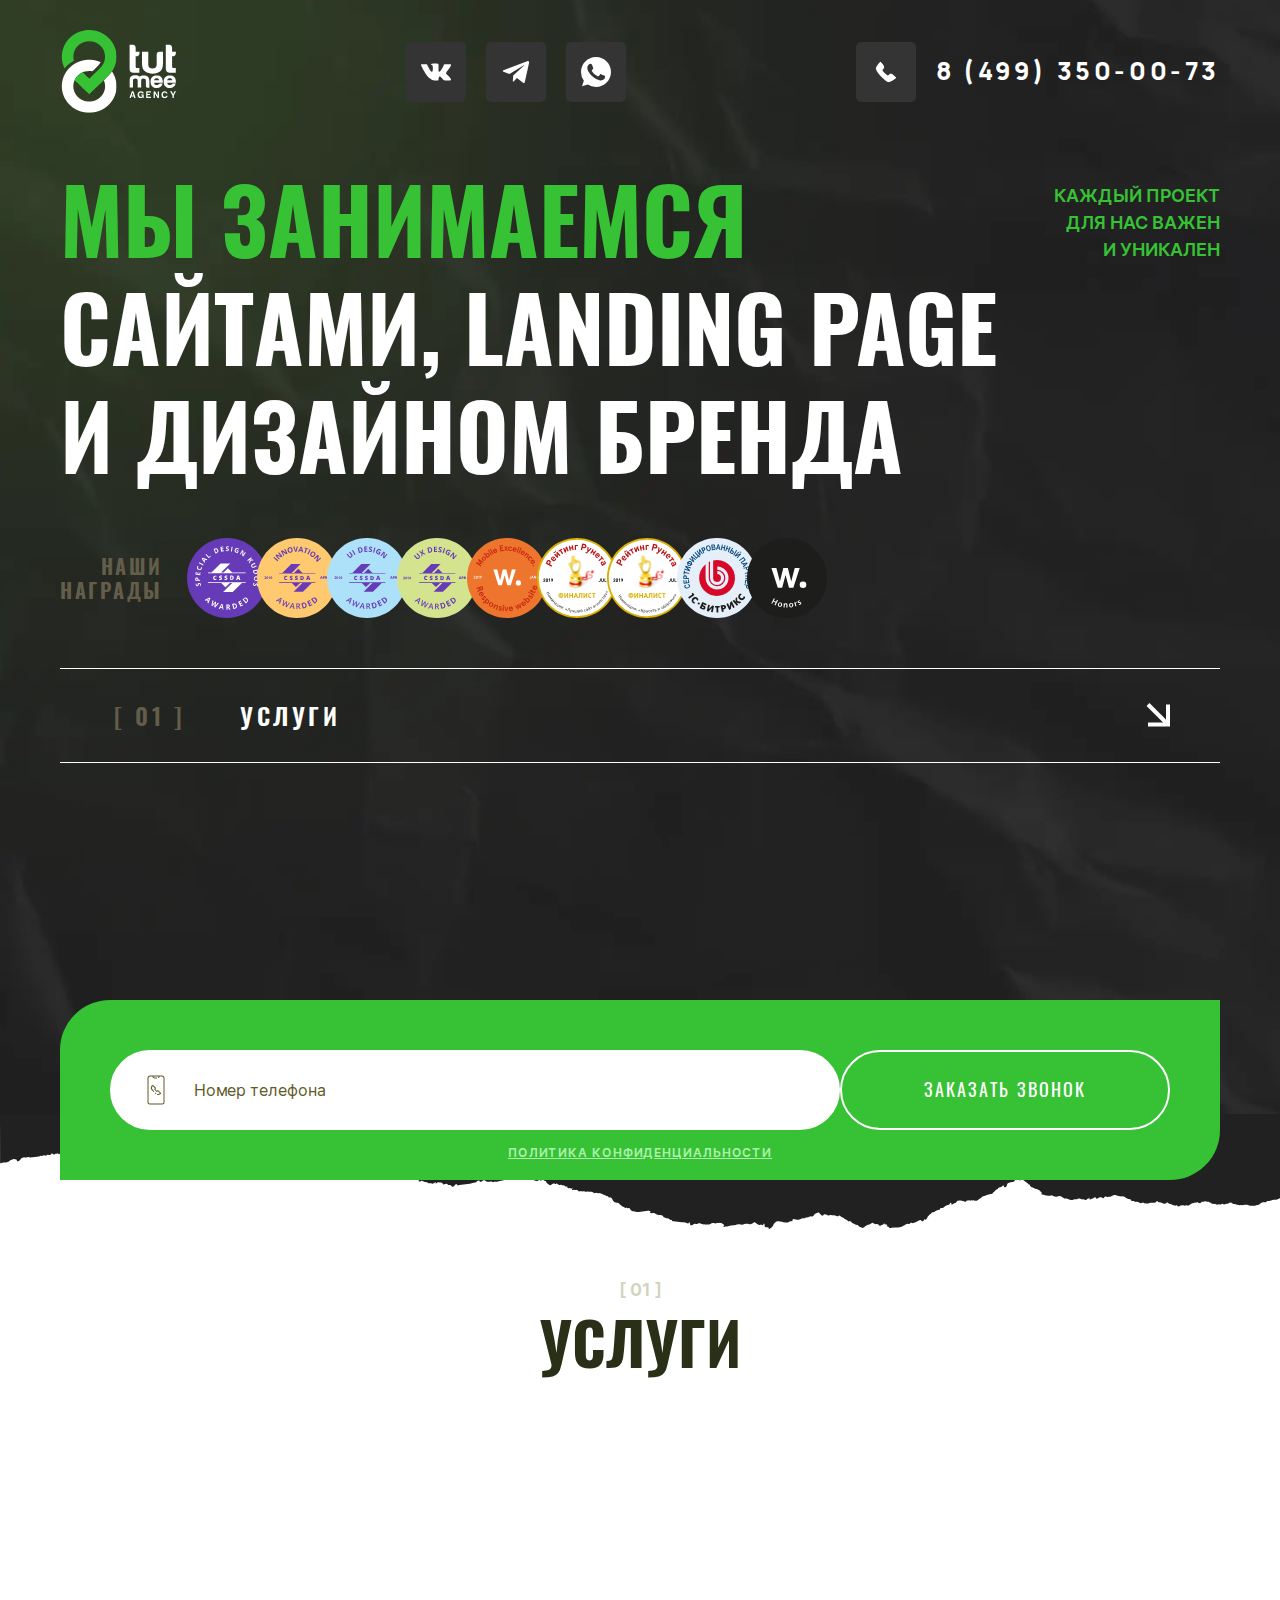
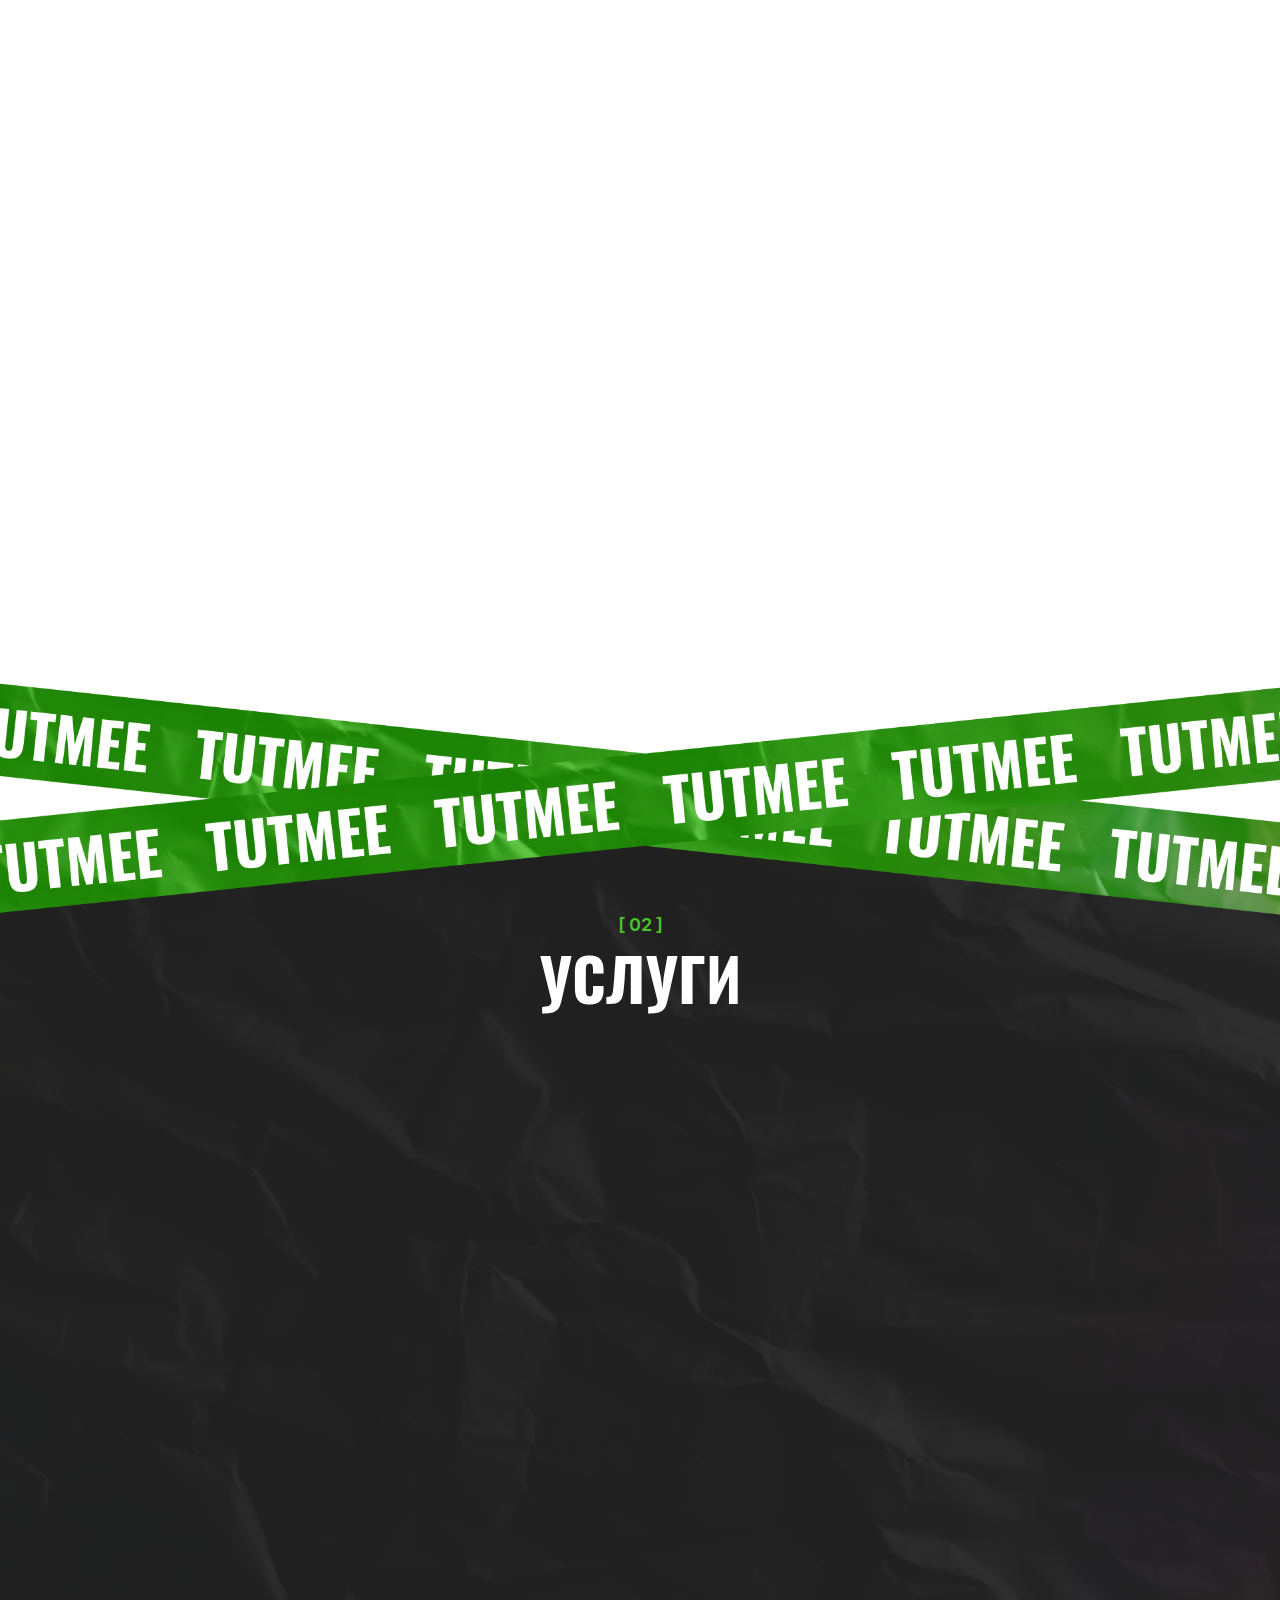
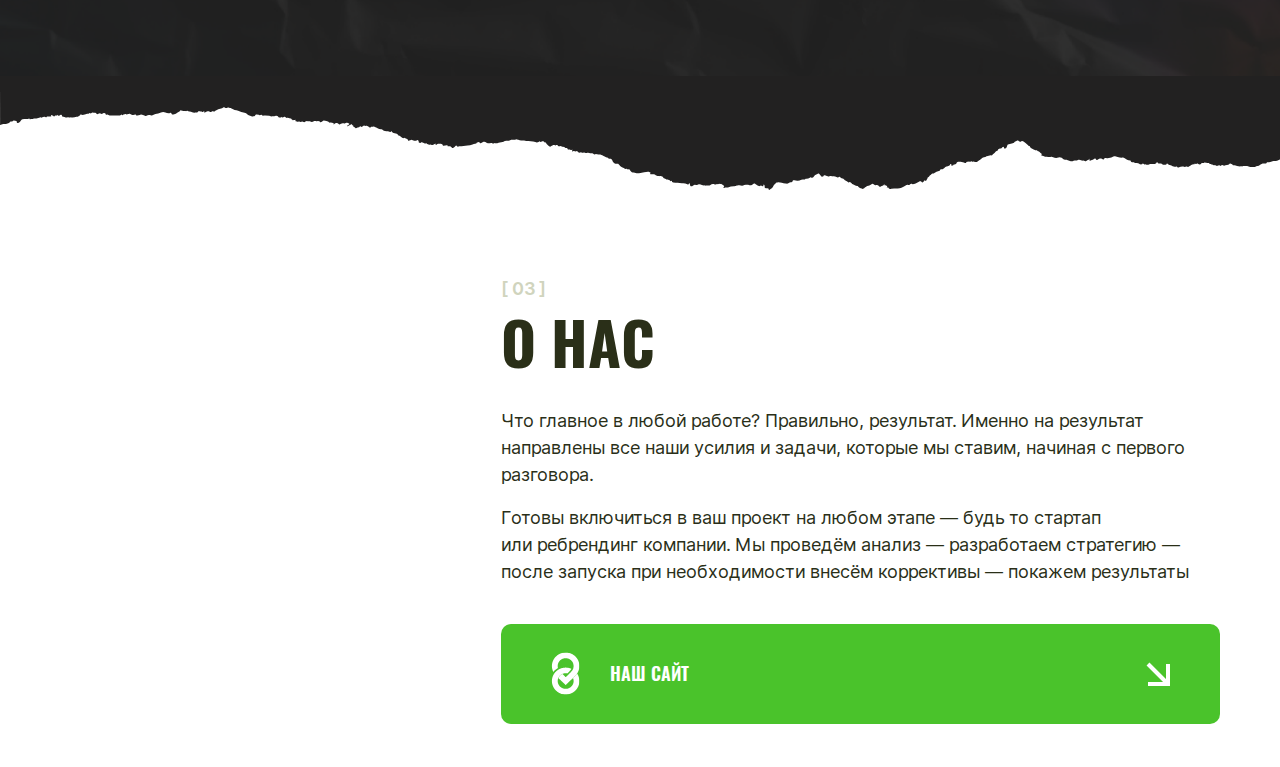
<file: index.html>
<!DOCTYPE html> <html lang="ru">

<head>
    <meta charset="UTF-8">
    <meta name="viewport" content="width=device-width, initial-scale=1.0">
    <meta name="description" content="">
    <meta name="keywords" content="">
    <link rel="stylesheet" href="css/libs.min.css">
    <link rel="stylesheet" href="css/style.min.css">
    <title>Главная</title>
</head>

<body class="m-page">
    <div class="wrapper">
        <header class="header">
            <div class="container">
    <div class="header__inner">
        <a href="" class="header__logo">
            <img class="_view1" src="img/logo.svg" alt="">
            <img class="_view2" src="img/logo2.svg" alt="">
        </a>

        <div class="socials">
            <a href="" class="m-icon">
                <img src="img/vk.svg" alt="">
            </a>
            <a href="" class="m-icon">
                <img src="img/tg.svg" alt="">
            </a>
            <a href="" class="m-icon">
                <img src="img/whatsapp.svg" alt="">
            </a>
        </div>

        <a href="" class="header__phone">
            <div class="m-icon">
                <img src="img/phone2.svg" alt="">
            </div>
            <span class="text24">8 (499) 350-00-73</span>
        </a>
    </div>
</div>

        </header>
        <main class="content">

            <section class="main">
                <div class="container">
                    <div class="main__top">
                        <h1 class="main__title font2">
                            <span class="animated green-text">Мы занимаемся</span>
                            <span class="animated">сайтами, LANDING PAGE</span>
                            <span class="animated">и дизайном бренда</span>
                        </h1>
                        <div class="main__desc green-text">
                            <span>Каждый проект для нас важен и уникален</span>
                        </div>
                    </div>

                    <div class="rewards animated">
                        <div class="rewards__title gray-text2 font2">
                            <span>наши <br> награды</span>
                        </div>
                        <div class="rewards__items">
                            <img src="img/reward.svg" alt="" class="rewards__item">
                            <img src="img/reward2.svg" alt="" class="rewards__item">
                            <img src="img/reward3.svg" alt="" class="rewards__item">
                            <img src="img/reward4.svg" alt="" class="rewards__item">
                            <img src="img/reward5.svg" alt="" class="rewards__item">
                            <img src="img/reward6.svg" alt="" class="rewards__item">
                            <img src="img/reward7.svg" alt="" class="rewards__item">
                            <img src="img/reward8.svg" alt="" class="rewards__item">
                            <img src="img/reward9.svg" alt="" class="rewards__item">
                        </div>
                    </div>

                    <nav class="nav">
                        <a href="" class="animated nav__link">
                            <div class="nav__link-num gray-text2"><span class="text24">[ 01 ]</span></div>
                            <div class="nav__link-title text24">УСЛУГИ</div>
                            <svg width="24" height="24" viewBox="0 0 24 24" fill="none" xmlns="http://www.w3.org/2000/svg">
                                <path d="M22 1.5V21.5H2" stroke="white" stroke-width="4"/>
                                <path d="M2 1.5L22 21.5" stroke="white" stroke-width="4"/>
                            </svg>
                        </a>
                        <a href="" class="animated nav__link">
                            <div class="nav__link-num gray-text2"><span class="text24">[ 02 ]</span></div>
                            <div class="nav__link-title text24">портфолио</div>
                            <svg width="24" height="24" viewBox="0 0 24 24" fill="none" xmlns="http://www.w3.org/2000/svg">
                                <path d="M22 1.5V21.5H2" stroke="white" stroke-width="4"/>
                                <path d="M2 1.5L22 21.5" stroke="white" stroke-width="4"/>
                            </svg>
                        </a>
                        <a href="" class="animated nav__link">
                            <div class="nav__link-num gray-text2"><span class="text24">[ 03 ]</span></div>
                            <div class="nav__link-title text24">о нас</div>
                            <svg width="24" height="24" viewBox="0 0 24 24" fill="none" xmlns="http://www.w3.org/2000/svg">
                                <path d="M22 1.5V21.5H2" stroke="white" stroke-width="4"/>
                                <path d="M2 1.5L22 21.5" stroke="white" stroke-width="4"/>
                            </svg>
                        </a>
                    </nav>
                </div>
                <form id="req-form" class="main-form">
                    <div class="main-form__grid">
                        <fieldset class="fg">
                            <input name="phone" type="tel" placeholder="Номер телефона">
                            <img src="img/phone.svg" alt="" class="fg__icon">
                        </fieldset>
                        <button class="main-form__btn req-form__btn m-btn m-btn-white-outline">
                            <span>заказать звонок</span>
                        </button>
                    </div>
                    <div class="main-form__bottom">
                        <button type="button" data-modal="confModal" class="main-form__conf">Политика конфиденциальности</button>
                    </div>
                </form>
            </section>
            <img src="img/cut.svg" alt="" class="main__cut">

            <section class="services">
                <div class="container">
                    <div class="info-block">
                        <div class="text18 text14-tablet semi-bold-text">[ 01 ]</div>
                        <div class="text60 bold-text font2">
                            УСЛУГИ
                        </div>
                    </div>
                    <div class="services__grid">
                        <a href="" class="service-card animated">
    <svg class="service-card__arrow" width="17" height="16" viewBox="0 0 17 16" fill="none" xmlns="http://www.w3.org/2000/svg">
        <path d="M1.5 1V15H15.5" stroke="#D0D4BD" stroke-width="2"/>
        <path d="M15.5 1L1.5 15" stroke="#D0D4BD" stroke-width="2"/>
    </svg>
    <div class="service-card__icon">
        <img src="img/service-icon.svg" alt="">
    </div>
    <div class="service-card__content">
        <div class="text18 text16-tablet semi-bold-text font2">
            Разработка сайтов
        </div>
        <div class="text14 gray-text">
            Мы принципиально не используем шаблонные дизайны и совершенно не понимаем, как они могут работать, ведь каждый бизнес
        </div>
    </div>
</a>

                        <a href="" class="service-card animated">
    <svg class="service-card__arrow" width="17" height="16" viewBox="0 0 17 16" fill="none" xmlns="http://www.w3.org/2000/svg">
        <path d="M1.5 1V15H15.5" stroke="#D0D4BD" stroke-width="2"/>
        <path d="M15.5 1L1.5 15" stroke="#D0D4BD" stroke-width="2"/>
    </svg>
    <div class="service-card__icon">
        <img src="img/service-icon2.svg" alt="">
    </div>
    <div class="service-card__content">
        <div class="text18 text16-tablet semi-bold-text font2">
            Интернет магазины
        </div>
        <div class="text14 gray-text">
            Мы принципиально не используем шаблонные дизайны и совершенно не понимаем, как они могут работать, ведь каждый бизнес
        </div>
    </div>
</a>

                        <a href="" class="service-card animated">
    <svg class="service-card__arrow" width="17" height="16" viewBox="0 0 17 16" fill="none" xmlns="http://www.w3.org/2000/svg">
        <path d="M1.5 1V15H15.5" stroke="#D0D4BD" stroke-width="2"/>
        <path d="M15.5 1L1.5 15" stroke="#D0D4BD" stroke-width="2"/>
    </svg>
    <div class="service-card__icon">
        <img src="img/service-icon3.svg" alt="">
    </div>
    <div class="service-card__content">
        <div class="text18 text16-tablet semi-bold-text font2">
            Landing page
        </div>
        <div class="text14 gray-text">
            Мы принципиально не используем шаблонные дизайны и совершенно не понимаем, как они могут работать, ведь каждый бизнес
        </div>
    </div>
</a>

                        <a href="" class="service-card animated">
    <svg class="service-card__arrow" width="17" height="16" viewBox="0 0 17 16" fill="none" xmlns="http://www.w3.org/2000/svg">
        <path d="M1.5 1V15H15.5" stroke="#D0D4BD" stroke-width="2"/>
        <path d="M15.5 1L1.5 15" stroke="#D0D4BD" stroke-width="2"/>
    </svg>
    <div class="service-card__icon">
        <img src="img/service-icon4.svg" alt="">
    </div>
    <div class="service-card__content">
        <div class="text18 text16-tablet semi-bold-text font2">
            Логотипы
        </div>
        <div class="text14 gray-text">
            Мы принципиально не используем шаблонные дизайны и совершенно не понимаем, как они могут работать, ведь каждый бизнес
        </div>
    </div>
</a>

                        <a href="" class="service-card animated">
    <svg class="service-card__arrow" width="17" height="16" viewBox="0 0 17 16" fill="none" xmlns="http://www.w3.org/2000/svg">
        <path d="M1.5 1V15H15.5" stroke="#D0D4BD" stroke-width="2"/>
        <path d="M15.5 1L1.5 15" stroke="#D0D4BD" stroke-width="2"/>
    </svg>
    <div class="service-card__icon">
        <img src="img/service-icon5.svg" alt="">
    </div>
    <div class="service-card__content">
        <div class="text18 text16-tablet semi-bold-text font2">
            Фирменный стиль
        </div>
        <div class="text14 gray-text">
            Мы принципиально не используем шаблонные дизайны и совершенно не понимаем, как они могут работать, ведь каждый бизнес
        </div>
    </div>
</a>

                        <a href="" class="service-card animated">
    <svg class="service-card__arrow" width="17" height="16" viewBox="0 0 17 16" fill="none" xmlns="http://www.w3.org/2000/svg">
        <path d="M1.5 1V15H15.5" stroke="#D0D4BD" stroke-width="2"/>
        <path d="M15.5 1L1.5 15" stroke="#D0D4BD" stroke-width="2"/>
    </svg>
    <div class="service-card__icon">
        <img src="img/service-icon6.svg" alt="">
    </div>
    <div class="service-card__content">
        <div class="text18 text16-tablet semi-bold-text font2">
            бренд под ключ
        </div>
        <div class="text14 gray-text">
            Мы принципиально не используем шаблонные дизайны и совершенно не понимаем, как они могут работать, ведь каждый бизнес
        </div>
    </div>
</a>

                    </div>
                </div>
            </section>

            <div class="lines">
                <img src="img/line.png" alt="">
            </div>

            <section class="portfolio">
                <div class="container">
                    <div class="info-block">
                        <div class="text18 text14-tablet semi-bold-text">[ 02 ]</div>
                        <div class="text60 bold-text font2">
                            УСЛУГИ
                        </div>
                    </div>
                    <div class="portfolio-slider animated">
                        <div class="swiper-container">
                            <div class="swiper-wrapper">
                                <div class="portfolio-card swiper-slide">
    <div class="portfolio-card__img">
        <img class="_view1" src="img/portfolio.webp" alt="">
        <img class="_view2" src="img/portfolio-mob.webp" alt="">
    </div>
    <div class="portfolio-card__content semi-bold-text font2">
        <div class="text20">XGift</div>
        <div class="text14">сайт под ключ</div>
    </div>
</div>

                                <div class="portfolio-card swiper-slide">
    <div class="portfolio-card__img">
        <img class="_view1" src="img/portfolio2.webp" alt="">
        <img class="_view2" src="img/portfolio2-mob.webp" alt="">
    </div>
    <div class="portfolio-card__content semi-bold-text font2">
        <div class="text20">vektor</div>
        <div class="text14">сайт под ключ</div>
    </div>
</div>

                                <div class="portfolio-card swiper-slide">
    <div class="portfolio-card__img">
        <img class="_view1" src="img/portfolio10.webp" alt="">
        <img class="_view2" src="img/portfolio10-mob.webp" alt="">
    </div>
    <div class="portfolio-card__content semi-bold-text font2">
        <div class="text20">трейд мастер</div>
        <div class="text14">сайт под ключ</div>
    </div>
</div>

                                <div class="portfolio-card swiper-slide">
    <div class="portfolio-card__img">
        <img class="_view1" src="img/portfolio3.webp" alt="">
        <img class="_view2" src="img/portfolio3-mob.webp" alt="">
    </div>
    <div class="portfolio-card__content semi-bold-text font2">
        <div class="text20">artline</div>
        <div class="text14">сайт под ключ</div>
    </div>
</div>

                                <div class="portfolio-card swiper-slide">
    <div class="portfolio-card__img">
        <img class="_view1" src="img/portfolio4.webp" alt="">
        <img class="_view2" src="img/portfolio4-mob.webp" alt="">
    </div>
    <div class="portfolio-card__content semi-bold-text font2">
        <div class="text20">Proxy</div>
        <div class="text14">сайт под ключ</div>
    </div>
</div>

                                <div class="portfolio-card swiper-slide">
    <div class="portfolio-card__img">
        <img class="_view1" src="img/portfolio5.webp" alt="">
        <img class="_view2" src="img/portfolio5-mob.webp" alt="">
    </div>
    <div class="portfolio-card__content semi-bold-text font2">
        <div class="text20">Karma 360</div>
        <div class="text14">сайт под ключ</div>
    </div>
</div>

                                <div class="portfolio-card swiper-slide">
    <div class="portfolio-card__img">
        <img class="_view1" src="img/portfolio6.webp" alt="">
        <img class="_view2" src="img/portfolio6-mob.webp" alt="">
    </div>
    <div class="portfolio-card__content semi-bold-text font2">
        <div class="text20">geal ab</div>
        <div class="text14">сайт под ключ</div>
    </div>
</div>

                                <div class="portfolio-card swiper-slide">
    <div class="portfolio-card__img">
        <img class="_view1" src="img/portfolio7.webp" alt="">
        <img class="_view2" src="img/portfolio7-mob.webp" alt="">
    </div>
    <div class="portfolio-card__content semi-bold-text font2">
        <div class="text20">lightdoc</div>
        <div class="text14">сайт под ключ</div>
    </div>
</div>

                                <div class="portfolio-card swiper-slide">
    <div class="portfolio-card__img">
        <img class="_view1" src="img/portfolio8.webp" alt="">
        <img class="_view2" src="img/portfolio8-mob.webp" alt="">
    </div>
    <div class="portfolio-card__content semi-bold-text font2">
        <div class="text20">estateblock</div>
        <div class="text14">сайт под ключ</div>
    </div>
</div>

                                <div class="portfolio-card swiper-slide">
    <div class="portfolio-card__img">
        <img class="_view1" src="img/portfolio9.webp" alt="">
        <img class="_view2" src="img/portfolio9-mob.webp" alt="">
    </div>
    <div class="portfolio-card__content semi-bold-text font2">
        <div class="text20">skin level</div>
        <div class="text14">сайт под ключ</div>
    </div>
</div>

                            </div>
                        </div>
                        <div class="swiper-button swiper-button-prev">
                            <img src="img/prev.svg" alt="">
                        </div>
                        <div class="swiper-button swiper-button-next">
                            <img src="img/next.svg" alt="">
                        </div>
                        <div class="swiper-pagination"></div>
                    </div>
                </div>
            </section>
            <img src="img/cut2.svg" alt="" class="main__cut">

            <section class="about">
                <div class="container">
                    <div class="about__inner">
                        <div class="about__img animated">
                            <img src="img/about.webp" alt="">
                        </div>
                        <div class="about__content">
                            <div class="info-block">
                                <div class="text18 text14-tablet semi-bold-text">[ 03 ]</div>
                                <div class="text60 bold-text font2">
                                    о нас
                                </div>
                            </div>
                            <div class="about__text">
                                <p>Что главное в любой работе? Правильно, результат. Именно на результат направлены все наши усилия и задачи, которые мы ставим, начиная с первого разговора.</p>
                                <p>Готовы включиться в ваш проект на любом этапе — будь то стартап или ребрендинг компании. Мы проведём анализ — разработаем стратегию — после запуска при необходимости внесём коррективы — покажем результаты</p>
                            </div>
                            <a href="" class="about__link">
                                <img src="img/logo3.svg" alt="" class="about__link-logo">
                                <span class="text18 font2">
                                    Наш сайт
                                </span>
                                <svg width="24" height="24" viewBox="0 0 24 24" fill="none" xmlns="http://www.w3.org/2000/svg">
                                    <path d="M22 1.99951V21.9995H2" stroke="white" stroke-width="4"/>
                                    <path d="M2 1.99951L22 21.9995" stroke="white" stroke-width="4"/>
                                </svg>
                            </a>
                        </div>
                    </div>
                </div>
            </section>
        </main>
        <footer class="footer">
            <div class="container">
    <div class="footer__inner">

    </div>
</div>

        </footer>
    </div>
    <div class="modal" id="confModal">
    <div class="modal__bg _close-modal"></div>
    <div class="modal__dialog">
        <button class="modal__close _close-modal">
            <svg width="24" height="24" viewBox="0 0 24 24" fill="none" xmlns="http://www.w3.org/2000/svg">
                <path d="M24 1.414L22.586 0L12 10.586L1.414 0L0 1.414L10.586 12L0 22.586L1.414 24L12 13.414L22.586 24L24 22.586L13.414 12L24 1.414Z" fill="#D0D4BD"/>
            </svg>
        </button>

        <div class="conf">
            <div class="text">
                <p>
                    Мы предлагаем множество сервисов, которые помогают миллионам людей ежедневно узнавать что-то новое, решать различные задачи и просто общаться друг с другом. Вот лишь несколько примеров наших продуктов:
                </p>
                <ul>
                    <li>приложения, сайты и устройства, такие как Google Поиск, YouTube и Google Home;</li>
                    <li>платформы, такие как браузер Chrome и операционная система Android;</li>
                    <li>решения, которые можно встраивать в приложения от других разработчиков и на сторонние сайты, например рекламные сервисы, сервисы аналитики, встроенные Google Карты.</li>
                </ul>
                <p>
                    Чтобы управлять собственной конфиденциальностью, Вы можете использовать наши сервисы разными способами. Если Вы хотите размещать контент и управлять им, например переписываться в Gmail и хранить фотографии в Google Фото, а также получать более актуальные результаты в Google Поиске, Вы можете создать аккаунт Google. В то же время многими сервисами можно пользоваться, не входя в аккаунт и даже не создавая его, например искать в Google и смотреть видео на YouTube. Кроме того, Вы можете посещать веб-страницы анонимно – в режиме инкогнито Google Chrome. Во всех наших сервисах Вы сами указываете, какую информацию о Вас мы можем собирать и как ее можно использовать.
                    Чтобы наши правила были как можно более понятными, мы добавили в них примеры, видеоролики и определения
                    <a href="">основных терминов</a> . Если у Вас появятся вопросы в отношении Политики конфиденциальности Google,
                    <a href="">свяжитесь с нами</a> .
                </p>
            </div>
        </div>
    </div>
</div>

<div class="modal thank-modal" id="thankModal">
    <div class="modal__bg _close-modal"></div>
    <div class="modal__dialog">
        <button class="modal__close _close-modal">
            <svg width="24" height="24" viewBox="0 0 24 24" fill="none" xmlns="http://www.w3.org/2000/svg">
                <path d="M24 1.414L22.586 0L12 10.586L1.414 0L0 1.414L10.586 12L0 22.586L1.414 24L12 13.414L22.586 24L24 22.586L13.414 12L24 1.414Z" fill="#D0D4BD"/>
            </svg>
        </button>

        <img src="img/thank.svg" alt="" class="thank-modal__icon">
        <div class="thank-modal__content font2">
            <div class="text60">
                СПАСИБО
            </div>
            <div class="thank-modal__desc">
                ВАША ЗАЯВКА ПРИНЯТА
            </div>
        </div>
    </div>
</div>


    <script src="js/libs.min.js"></script>
<script src="js/main.min.js"></script>

</body>

</html>
</file>
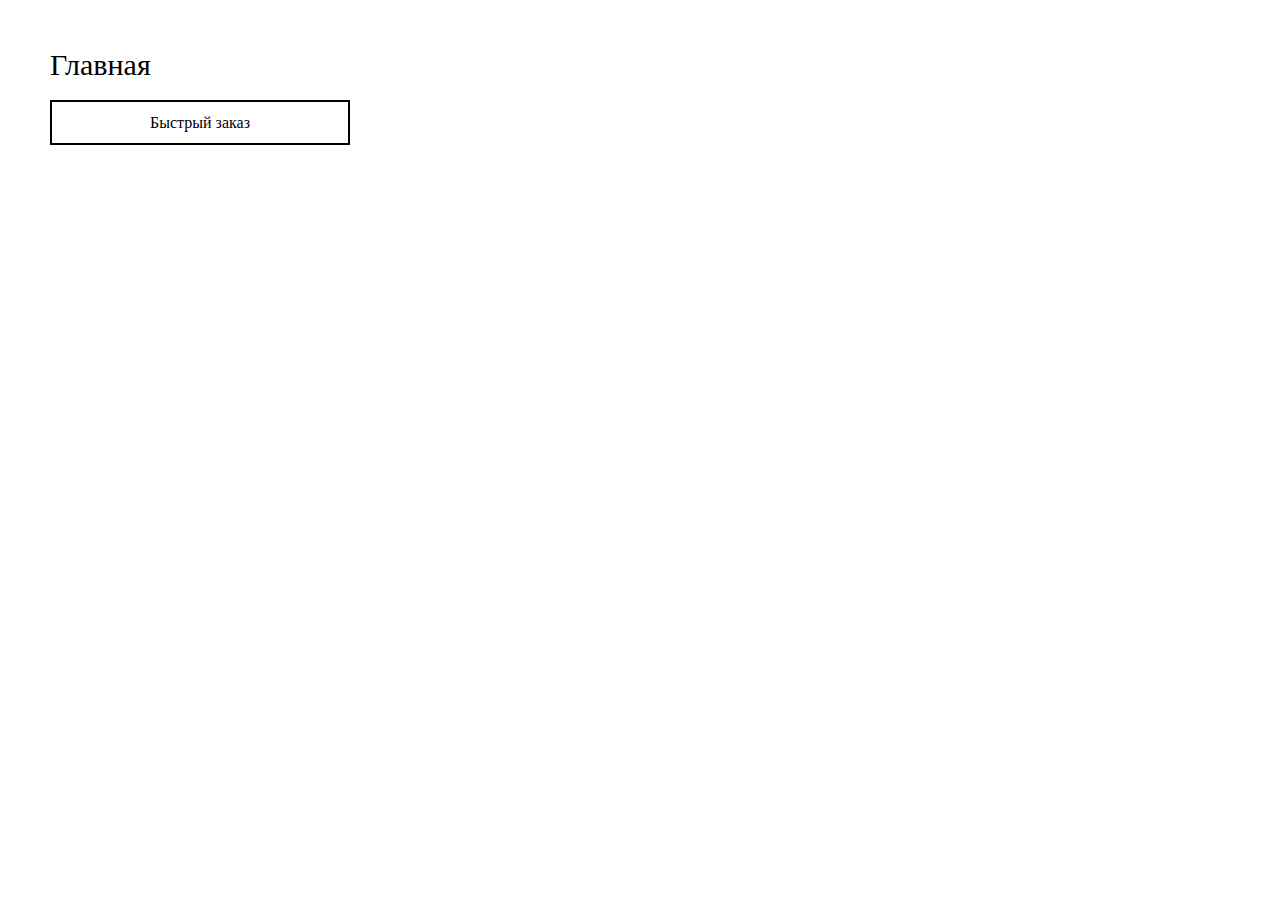
<file: nav.html>
<!DOCTYPE html> <html lang="ru">

<head>
    <meta charset="UTF-8">
    <meta name="viewport" content="width=device-width, initial-scale=1.0">
    <meta name="description" content="">
    <meta name="keywords" content="">
    <link rel="stylesheet" href="css/libs.min.css">
    <link rel="stylesheet" href="css/style.min.css">
    <title>Главная</title>
</head>


<style>
    .wrapper a {
        font-size: 30px;
        text-transform: capitalize;
    }
    
    .wrapper button {
        margin-bottom: 25px;
        width: 300px;
        height: 45px;
    }
</style>

<body>

    <div class="wrapper" style="padding: 50px;">
        <a href="index.html" style="display: block; margin-bottom: 20px;">
            Главная
        </a>




        <button style="border: 2px solid #000;margin-bottom: 20px;" data-bs-toggle="modal" data-bs-target="#quickOrder">
            Быстрый заказ
        </button>

    </div>

    <div class="modal" id="confModal">
    <div class="modal__bg _close-modal"></div>
    <div class="modal__dialog">
        <button class="modal__close _close-modal">
            <svg width="24" height="24" viewBox="0 0 24 24" fill="none" xmlns="http://www.w3.org/2000/svg">
                <path d="M24 1.414L22.586 0L12 10.586L1.414 0L0 1.414L10.586 12L0 22.586L1.414 24L12 13.414L22.586 24L24 22.586L13.414 12L24 1.414Z" fill="#D0D4BD"/>
            </svg>
        </button>

        <div class="conf">
            <div class="text">
                <p>
                    Мы предлагаем множество сервисов, которые помогают миллионам людей ежедневно узнавать что-то новое, решать различные задачи и просто общаться друг с другом. Вот лишь несколько примеров наших продуктов:
                </p>
                <ul>
                    <li>приложения, сайты и устройства, такие как Google Поиск, YouTube и Google Home;</li>
                    <li>платформы, такие как браузер Chrome и операционная система Android;</li>
                    <li>решения, которые можно встраивать в приложения от других разработчиков и на сторонние сайты, например рекламные сервисы, сервисы аналитики, встроенные Google Карты.</li>
                </ul>
                <p>
                    Чтобы управлять собственной конфиденциальностью, Вы можете использовать наши сервисы разными способами. Если Вы хотите размещать контент и управлять им, например переписываться в Gmail и хранить фотографии в Google Фото, а также получать более актуальные результаты в Google Поиске, Вы можете создать аккаунт Google. В то же время многими сервисами можно пользоваться, не входя в аккаунт и даже не создавая его, например искать в Google и смотреть видео на YouTube. Кроме того, Вы можете посещать веб-страницы анонимно – в режиме инкогнито Google Chrome. Во всех наших сервисах Вы сами указываете, какую информацию о Вас мы можем собирать и как ее можно использовать.
                    Чтобы наши правила были как можно более понятными, мы добавили в них примеры, видеоролики и определения
                    <a href="">основных терминов</a> . Если у Вас появятся вопросы в отношении Политики конфиденциальности Google,
                    <a href="">свяжитесь с нами</a> .
                </p>
            </div>
        </div>
    </div>
</div>

<div class="modal thank-modal" id="thankModal">
    <div class="modal__bg _close-modal"></div>
    <div class="modal__dialog">
        <button class="modal__close _close-modal">
            <svg width="24" height="24" viewBox="0 0 24 24" fill="none" xmlns="http://www.w3.org/2000/svg">
                <path d="M24 1.414L22.586 0L12 10.586L1.414 0L0 1.414L10.586 12L0 22.586L1.414 24L12 13.414L22.586 24L24 22.586L13.414 12L24 1.414Z" fill="#D0D4BD"/>
            </svg>
        </button>

        <img src="img/thank.svg" alt="" class="thank-modal__icon">
        <div class="thank-modal__content font2">
            <div class="text60">
                СПАСИБО
            </div>
            <div class="thank-modal__desc">
                ВАША ЗАЯВКА ПРИНЯТА
            </div>
        </div>
    </div>
</div>


    <!--  -->
    <script src="js/libs.min.js"></script>
<script src="js/main.min.js"></script>

</body>

</html>
</file>
<file: css/libs.min.css>
@font-face{font-family:'swiper-icons';src:url("data:application/font-woff;charset=utf-8;base64, [base64]//wADZ2x5ZgAAAywAAADMAAAD2MHtryVoZWFkAAABbAAAADAAAAA2E2+eoWhoZWEAAAGcAAAAHwAAACQC9gDzaG10eAAAAigAAAAZAAAArgJkABFsb2NhAAAC0AAAAFoAAABaFQAUGG1heHAAAAG8AAAAHwAAACAAcABAbmFtZQAAA/gAAAE5AAACXvFdBwlwb3N0AAAFNAAAAGIAAACE5s74hXjaY2BkYGAAYpf5Hu/j+W2+MnAzMYDAzaX6QjD6/4//Bxj5GA8AuRwMYGkAPywL13jaY2BkYGA88P8Agx4j+/8fQDYfA1AEBWgDAIB2BOoAeNpjYGRgYNBh4GdgYgABEMnIABJzYNADCQAACWgAsQB42mNgYfzCOIGBlYGB0YcxjYGBwR1Kf2WQZGhhYGBiYGVmgAFGBiQQkOaawtDAoMBQxXjg/wEGPcYDDA4wNUA2CCgwsAAAO4EL6gAAeNpj2M0gyAACqxgGNWBkZ2D4/wMA+xkDdgAAAHjaY2BgYGaAYBkGRgYQiAHyGMF8FgYHIM3DwMHABGQrMOgyWDLEM1T9/w8UBfEMgLzE////P/5//f/V/xv+r4eaAAeMbAxwIUYmIMHEgKYAYjUcsDAwsLKxc3BycfPw8jEQA/[base64]/uznmfPFBNODM2K7MTQ45YEAZqGP81AmGGcF3iPqOop0r1SPTaTbVkfUe4HXj97wYE+yNwWYxwWu4v1ugWHgo3S1XdZEVqWM7ET0cfnLGxWfkgR42o2PvWrDMBSFj/IHLaF0zKjRgdiVMwScNRAoWUoH78Y2icB/yIY09An6AH2Bdu/UB+yxopYshQiEvnvu0dURgDt8QeC8PDw7Fpji3fEA4z/PEJ6YOB5hKh4dj3EvXhxPqH/SKUY3rJ7srZ4FZnh1PMAtPhwP6fl2PMJMPDgeQ4rY8YT6Gzao0eAEA409DuggmTnFnOcSCiEiLMgxCiTI6Cq5DZUd3Qmp10vO0LaLTd2cjN4fOumlc7lUYbSQcZFkutRG7g6JKZKy0RmdLY680CDnEJ+UMkpFFe1RN7nxdVpXrC4aTtnaurOnYercZg2YVmLN/d/gczfEimrE/fs/bOuq29Zmn8tloORaXgZgGa78yO9/cnXm2BpaGvq25Dv9S4E9+5SIc9PqupJKhYFSSl47+Qcr1mYNAAAAeNptw0cKwkAAAMDZJA8Q7OUJvkLsPfZ6zFVERPy8qHh2YER+3i/BP83vIBLLySsoKimrqKqpa2hp6+jq6RsYGhmbmJqZSy0sraxtbO3sHRydnEMU4uR6yx7JJXveP7WrDycAAAAAAAH//wACeNpjYGRgYOABYhkgZgJCZgZNBkYGLQZtIJsFLMYAAAw3ALgAeNolizEKgDAQBCchRbC2sFER0YD6qVQiBCv/H9ezGI6Z5XBAw8CBK/m5iQQVauVbXLnOrMZv2oLdKFa8Pjuru2hJzGabmOSLzNMzvutpB3N42mNgZGBg4GKQYzBhYMxJLMlj4GBgAYow/P/PAJJhLM6sSoWKfWCAAwDAjgbRAAB42mNgYGBkAIIbCZo5IPrmUn0hGA0AO8EFTQAA");font-weight:400;font-style:normal}:root{--swiper-theme-color: #007aff}.swiper{margin-left:auto;margin-right:auto;position:relative;overflow:hidden;list-style:none;padding:0;z-index:1}.swiper-vertical>.swiper-wrapper{flex-direction:column}.swiper-wrapper{position:relative;width:100%;height:100%;z-index:1;display:flex;transition-property:transform;box-sizing:content-box}.swiper-android .swiper-slide,.swiper-wrapper{transform:translate3d(0px, 0, 0)}.swiper-pointer-events{touch-action:pan-y}.swiper-pointer-events.swiper-vertical{touch-action:pan-x}.swiper-slide{flex-shrink:0;width:100%;height:100%;position:relative;transition-property:transform}.swiper-slide-invisible-blank{visibility:hidden}.swiper-autoheight,.swiper-autoheight .swiper-slide{height:auto}.swiper-autoheight .swiper-wrapper{align-items:flex-start;transition-property:transform, height}.swiper-backface-hidden .swiper-slide{transform:translateZ(0);-webkit-backface-visibility:hidden;backface-visibility:hidden}.swiper-3d,.swiper-3d.swiper-css-mode .swiper-wrapper{perspective:1200px}.swiper-3d .swiper-wrapper,.swiper-3d .swiper-slide,.swiper-3d .swiper-slide-shadow,.swiper-3d .swiper-slide-shadow-left,.swiper-3d .swiper-slide-shadow-right,.swiper-3d .swiper-slide-shadow-top,.swiper-3d .swiper-slide-shadow-bottom,.swiper-3d .swiper-cube-shadow{transform-style:preserve-3d}.swiper-3d .swiper-slide-shadow,.swiper-3d .swiper-slide-shadow-left,.swiper-3d .swiper-slide-shadow-right,.swiper-3d .swiper-slide-shadow-top,.swiper-3d .swiper-slide-shadow-bottom{position:absolute;left:0;top:0;width:100%;height:100%;pointer-events:none;z-index:10}.swiper-3d .swiper-slide-shadow{background:rgba(0,0,0,0.15)}.swiper-3d .swiper-slide-shadow-left{background-image:linear-gradient(to left, rgba(0,0,0,0.5), rgba(0,0,0,0))}.swiper-3d .swiper-slide-shadow-right{background-image:linear-gradient(to right, rgba(0,0,0,0.5), rgba(0,0,0,0))}.swiper-3d .swiper-slide-shadow-top{background-image:linear-gradient(to top, rgba(0,0,0,0.5), rgba(0,0,0,0))}.swiper-3d .swiper-slide-shadow-bottom{background-image:linear-gradient(to bottom, rgba(0,0,0,0.5), rgba(0,0,0,0))}.swiper-css-mode>.swiper-wrapper{overflow:auto;scrollbar-width:none;-ms-overflow-style:none}.swiper-css-mode>.swiper-wrapper::-webkit-scrollbar{display:none}.swiper-css-mode>.swiper-wrapper>.swiper-slide{scroll-snap-align:start start}.swiper-horizontal.swiper-css-mode>.swiper-wrapper{scroll-snap-type:x mandatory}.swiper-vertical.swiper-css-mode>.swiper-wrapper{scroll-snap-type:y mandatory}.swiper-centered>.swiper-wrapper::before{content:'';flex-shrink:0;order:9999}.swiper-centered.swiper-horizontal>.swiper-wrapper>.swiper-slide:first-child{margin-inline-start:var(--swiper-centered-offset-before)}.swiper-centered.swiper-horizontal>.swiper-wrapper::before{height:100%;min-height:1px;width:var(--swiper-centered-offset-after)}.swiper-centered.swiper-vertical>.swiper-wrapper>.swiper-slide:first-child{margin-block-start:var(--swiper-centered-offset-before)}.swiper-centered.swiper-vertical>.swiper-wrapper::before{width:100%;min-width:1px;height:var(--swiper-centered-offset-after)}.swiper-centered>.swiper-wrapper>.swiper-slide{scroll-snap-align:center center}.swiper-virtual .swiper-slide{-webkit-backface-visibility:hidden;transform:translateZ(0)}.swiper-virtual.swiper-css-mode .swiper-wrapper::after{content:'';position:absolute;left:0;top:0;pointer-events:none}.swiper-virtual.swiper-css-mode.swiper-horizontal .swiper-wrapper::after{height:1px;width:var(--swiper-virtual-size)}.swiper-virtual.swiper-css-mode.swiper-vertical .swiper-wrapper::after{width:1px;height:var(--swiper-virtual-size)}:root{--swiper-navigation-size: 44px}.swiper-button-prev,.swiper-button-next{position:absolute;top:50%;width:calc(var(--swiper-navigation-size) / 44 * 27);height:var(--swiper-navigation-size);margin-top:calc(0px - (var(--swiper-navigation-size) / 2));z-index:10;cursor:pointer;display:flex;align-items:center;justify-content:center;color:var(--swiper-navigation-color, var(--swiper-theme-color))}.swiper-button-prev.swiper-button-disabled,.swiper-button-next.swiper-button-disabled{opacity:0.35;cursor:auto;pointer-events:none}.swiper-button-prev:after,.swiper-button-next:after{font-family:swiper-icons;font-size:var(--swiper-navigation-size);text-transform:none !important;letter-spacing:0;text-transform:none;font-variant:initial;line-height:1}.swiper-button-prev,.swiper-rtl .swiper-button-next{left:10px;right:auto}.swiper-button-prev:after,.swiper-rtl .swiper-button-next:after{content:'prev'}.swiper-button-next,.swiper-rtl .swiper-button-prev{right:10px;left:auto}.swiper-button-next:after,.swiper-rtl .swiper-button-prev:after{content:'next'}.swiper-button-lock{display:none}.swiper-pagination{position:absolute;text-align:center;transition:300ms opacity;transform:translate3d(0, 0, 0);z-index:10}.swiper-pagination.swiper-pagination-hidden{opacity:0}.swiper-pagination-fraction,.swiper-pagination-custom,.swiper-horizontal>.swiper-pagination-bullets,.swiper-pagination-bullets.swiper-pagination-horizontal{bottom:10px;left:0;width:100%}.swiper-pagination-bullets-dynamic{overflow:hidden;font-size:0}.swiper-pagination-bullets-dynamic .swiper-pagination-bullet{transform:scale(0.33);position:relative}.swiper-pagination-bullets-dynamic .swiper-pagination-bullet-active{transform:scale(1)}.swiper-pagination-bullets-dynamic .swiper-pagination-bullet-active-main{transform:scale(1)}.swiper-pagination-bullets-dynamic .swiper-pagination-bullet-active-prev{transform:scale(0.66)}.swiper-pagination-bullets-dynamic .swiper-pagination-bullet-active-prev-prev{transform:scale(0.33)}.swiper-pagination-bullets-dynamic .swiper-pagination-bullet-active-next{transform:scale(0.66)}.swiper-pagination-bullets-dynamic .swiper-pagination-bullet-active-next-next{transform:scale(0.33)}.swiper-pagination-bullet{width:var(--swiper-pagination-bullet-width, var(--swiper-pagination-bullet-size, 8px));height:var(--swiper-pagination-bullet-height, var(--swiper-pagination-bullet-size, 8px));display:inline-block;border-radius:50%;background:var(--swiper-pagination-bullet-inactive-color, #000);opacity:var(--swiper-pagination-bullet-inactive-opacity, 0.2)}button.swiper-pagination-bullet{border:none;margin:0;padding:0;box-shadow:none;-webkit-appearance:none;appearance:none}.swiper-pagination-clickable .swiper-pagination-bullet{cursor:pointer}.swiper-pagination-bullet:only-child{display:none !important}.swiper-pagination-bullet-active{opacity:var(--swiper-pagination-bullet-opacity, 1);background:var(--swiper-pagination-color, var(--swiper-theme-color))}.swiper-vertical>.swiper-pagination-bullets,.swiper-pagination-vertical.swiper-pagination-bullets{right:10px;top:50%;transform:translate3d(0px, -50%, 0)}.swiper-vertical>.swiper-pagination-bullets .swiper-pagination-bullet,.swiper-pagination-vertical.swiper-pagination-bullets .swiper-pagination-bullet{margin:var(--swiper-pagination-bullet-vertical-gap, 6px) 0;display:block}.swiper-vertical>.swiper-pagination-bullets.swiper-pagination-bullets-dynamic,.swiper-pagination-vertical.swiper-pagination-bullets.swiper-pagination-bullets-dynamic{top:50%;transform:translateY(-50%);width:8px}.swiper-vertical>.swiper-pagination-bullets.swiper-pagination-bullets-dynamic .swiper-pagination-bullet,.swiper-pagination-vertical.swiper-pagination-bullets.swiper-pagination-bullets-dynamic .swiper-pagination-bullet{display:inline-block;transition:200ms transform, 200ms top}.swiper-horizontal>.swiper-pagination-bullets .swiper-pagination-bullet,.swiper-pagination-horizontal.swiper-pagination-bullets .swiper-pagination-bullet{margin:0 var(--swiper-pagination-bullet-horizontal-gap, 4px)}.swiper-horizontal>.swiper-pagination-bullets.swiper-pagination-bullets-dynamic,.swiper-pagination-horizontal.swiper-pagination-bullets.swiper-pagination-bullets-dynamic{left:50%;transform:translateX(-50%);white-space:nowrap}.swiper-horizontal>.swiper-pagination-bullets.swiper-pagination-bullets-dynamic .swiper-pagination-bullet,.swiper-pagination-horizontal.swiper-pagination-bullets.swiper-pagination-bullets-dynamic .swiper-pagination-bullet{transition:200ms transform, 200ms left}.swiper-horizontal.swiper-rtl>.swiper-pagination-bullets-dynamic .swiper-pagination-bullet{transition:200ms transform, 200ms right}.swiper-pagination-progressbar{background:rgba(0,0,0,0.25);position:absolute}.swiper-pagination-progressbar .swiper-pagination-progressbar-fill{background:var(--swiper-pagination-color, var(--swiper-theme-color));position:absolute;left:0;top:0;width:100%;height:100%;transform:scale(0);transform-origin:left top}.swiper-rtl .swiper-pagination-progressbar .swiper-pagination-progressbar-fill{transform-origin:right top}.swiper-horizontal>.swiper-pagination-progressbar,.swiper-pagination-progressbar.swiper-pagination-horizontal,.swiper-vertical>.swiper-pagination-progressbar.swiper-pagination-progressbar-opposite,.swiper-pagination-progressbar.swiper-pagination-vertical.swiper-pagination-progressbar-opposite{width:100%;height:4px;left:0;top:0}.swiper-vertical>.swiper-pagination-progressbar,.swiper-pagination-progressbar.swiper-pagination-vertical,.swiper-horizontal>.swiper-pagination-progressbar.swiper-pagination-progressbar-opposite,.swiper-pagination-progressbar.swiper-pagination-horizontal.swiper-pagination-progressbar-opposite{width:4px;height:100%;left:0;top:0}.swiper-pagination-lock{display:none}.swiper-scrollbar{border-radius:10px;position:relative;-ms-touch-action:none;background:rgba(0,0,0,0.1)}.swiper-horizontal>.swiper-scrollbar{position:absolute;left:1%;bottom:3px;z-index:50;height:5px;width:98%}.swiper-vertical>.swiper-scrollbar{position:absolute;right:3px;top:1%;z-index:50;width:5px;height:98%}.swiper-scrollbar-drag{height:100%;width:100%;position:relative;background:rgba(0,0,0,0.5);border-radius:10px;left:0;top:0}.swiper-scrollbar-cursor-drag{cursor:move}.swiper-scrollbar-lock{display:none}.swiper-zoom-container{width:100%;height:100%;display:flex;justify-content:center;align-items:center;text-align:center}.swiper-zoom-container>img,.swiper-zoom-container>svg,.swiper-zoom-container>canvas{max-width:100%;max-height:100%;object-fit:contain}.swiper-slide-zoomed{cursor:move}.swiper-lazy-preloader{width:42px;height:42px;position:absolute;left:50%;top:50%;margin-left:-21px;margin-top:-21px;z-index:10;transform-origin:50%;box-sizing:border-box;border:4px solid var(--swiper-preloader-color, var(--swiper-theme-color));border-radius:50%;border-top-color:transparent}.swiper-slide-visible .swiper-lazy-preloader{animation:swiper-preloader-spin 1s infinite linear}.swiper-lazy-preloader-white{--swiper-preloader-color: #fff}.swiper-lazy-preloader-black{--swiper-preloader-color: #000}@keyframes swiper-preloader-spin{0%{transform:rotate(0deg)}100%{transform:rotate(360deg)}}.swiper .swiper-notification{position:absolute;left:0;top:0;pointer-events:none;opacity:0;z-index:-1000}.swiper-free-mode>.swiper-wrapper{transition-timing-function:ease-out;margin:0 auto}.swiper-grid>.swiper-wrapper{flex-wrap:wrap}.swiper-grid-column>.swiper-wrapper{flex-wrap:wrap;flex-direction:column}.swiper-fade.swiper-free-mode .swiper-slide{transition-timing-function:ease-out}.swiper-fade .swiper-slide{pointer-events:none;transition-property:opacity}.swiper-fade .swiper-slide .swiper-slide{pointer-events:none}.swiper-fade .swiper-slide-active,.swiper-fade .swiper-slide-active .swiper-slide-active{pointer-events:auto}.swiper-cube{overflow:visible}.swiper-cube .swiper-slide{pointer-events:none;-webkit-backface-visibility:hidden;backface-visibility:hidden;z-index:1;visibility:hidden;transform-origin:0 0;width:100%;height:100%}.swiper-cube .swiper-slide .swiper-slide{pointer-events:none}.swiper-cube.swiper-rtl .swiper-slide{transform-origin:100% 0}.swiper-cube .swiper-slide-active,.swiper-cube .swiper-slide-active .swiper-slide-active{pointer-events:auto}.swiper-cube .swiper-slide-active,.swiper-cube .swiper-slide-next,.swiper-cube .swiper-slide-prev,.swiper-cube .swiper-slide-next+.swiper-slide{pointer-events:auto;visibility:visible}.swiper-cube .swiper-slide-shadow-top,.swiper-cube .swiper-slide-shadow-bottom,.swiper-cube .swiper-slide-shadow-left,.swiper-cube .swiper-slide-shadow-right{z-index:0;-webkit-backface-visibility:hidden;backface-visibility:hidden}.swiper-cube .swiper-cube-shadow{position:absolute;left:0;bottom:0px;width:100%;height:100%;opacity:0.6;z-index:0}.swiper-cube .swiper-cube-shadow:before{content:'';background:#000;position:absolute;left:0;top:0;bottom:0;right:0;filter:blur(50px)}.swiper-flip{overflow:visible}.swiper-flip .swiper-slide{pointer-events:none;-webkit-backface-visibility:hidden;backface-visibility:hidden;z-index:1}.swiper-flip .swiper-slide .swiper-slide{pointer-events:none}.swiper-flip .swiper-slide-active,.swiper-flip .swiper-slide-active .swiper-slide-active{pointer-events:auto}.swiper-flip .swiper-slide-shadow-top,.swiper-flip .swiper-slide-shadow-bottom,.swiper-flip .swiper-slide-shadow-left,.swiper-flip .swiper-slide-shadow-right{z-index:0;-webkit-backface-visibility:hidden;backface-visibility:hidden}.swiper-creative .swiper-slide{-webkit-backface-visibility:hidden;backface-visibility:hidden;overflow:hidden;transition-property:transform, opacity, height}.swiper-cards{overflow:visible}.swiper-cards .swiper-slide{transform-origin:center bottom;-webkit-backface-visibility:hidden;backface-visibility:hidden;overflow:hidden}

/*# sourceMappingURL=../sourcemaps/libs.min.css.map */
</file>
<file: css/style.min.css>
@font-face{font-family:Inter;src:url(../fonts/Inter-Regular.ttf) format("ttf"),url(../fonts/Inter-Regular.eot) format("eot"),url(../fonts/Inter-Regular.woff) format("woff"),url(../fonts/Inter-Regular.woff2) format("woff2");font-weight:400;font-style:normal;font-display:swap}@font-face{font-family:Inter;src:url(../fonts/Inter-SemiBold.ttf) format("ttf"),url(../fonts/Inter-SemiBold.eot) format("eot"),url(../fonts/Inter-SemiBold.woff) format("woff"),url(../fonts/Inter-SemiBold.woff2) format("woff2");font-weight:600;font-style:normal;font-display:swap}@font-face{font-family:Oswald;src:url(../fonts/Oswald-Regular.ttf) format("ttf"),url(../fonts/Oswald-Regular.eot) format("eot"),url(../fonts/Oswald-Regular.woff) format("woff"),url(../fonts/Oswald-Regular.woff2) format("woff2");font-weight:400;font-style:normal;font-display:swap}@font-face{font-family:Oswald;src:url(../fonts/Oswald-SemiBold.ttf) format("ttf"),url(../fonts/Oswald-SemiBold.eot) format("eot"),url(../fonts/Oswald-SemiBold.woff) format("woff"),url(../fonts/Oswald-SemiBold.woff2) format("woff2");font-weight:600;font-style:normal;font-display:swap}@font-face{font-family:Oswald;src:url(../fonts/Oswald-Bold.ttf) format("ttf"),url(../fonts/Oswald-Bold.eot) format("eot"),url(../fonts/Oswald-Bold.woff) format("woff"),url(../fonts/Oswald-Bold.woff2) format("woff2");font-weight:700;font-style:normal;font-display:swap}@font-face{font-family:Manrope;src:url(../fonts/Manrope-ExtraBold.ttf) format("ttf"),url(../fonts/Manrope-ExtraBold.eot) format("eot"),url(../fonts/Manrope-ExtraBold.woff) format("woff"),url(../fonts/Manrope-ExtraBold.woff2) format("woff2");font-weight:800;font-style:normal;font-display:swap}*,::after,::before{margin:0;padding:0;-webkit-box-sizing:border-box;box-sizing:border-box;-webkit-font-smoothing:antialiased!important;-webkit-tap-highlight-color:transparent;outline:0!important}h1,h2,h3,h4,h5,h6{font-weight:400}a,body,div,form,h1,h2,h3,h4,h5,li,p,ul{margin:0;padding:0;border:0;text-decoration:none;line-height:1}button,input,textarea{outline:0!important;-webkit-transition:.125s;-o-transition:.125s;transition:.125s;font-family:inherit}input:active,input[type=checkbox]:focus,input[type=file]:focus,input[type=radio]:focus,input[type=text]:focus{outline:0!important}::-webkit-input-placeholder{color:#222}::-moz-placeholder{color:#222}:-moz-placeholder{color:#222}:-ms-input-placeholder{color:#222}input::-webkit-inner-spin-button,input::-webkit-outer-spin-button{-webkit-appearance:none;margin:0}input[type=number]{-moz-appearance:textfield}html{height:100%;scroll-behavior:smooth;width:100%}svg{-ms-flex-negative:0;flex-shrink:0}path,svg{-webkit-transition:.125s;-o-transition:.125s;transition:.125s}a{color:inherit;text-decoration:none;-webkit-transition:125ms;-o-transition:125ms;transition:125ms}a:focus,a:hover{text-decoration:none!important}li,ul{margin:0;padding:0;list-style:none}i{line-height:100%}fieldset{min-width:0;padding:0;margin:0;border:0}button{cursor:pointer;border:none;outline:0;-webkit-box-sizing:border-box;box-sizing:border-box;-webkit-transition:125ms;-o-transition:125ms;transition:125ms;background-color:inherit;font-size:1em}.swiper-button-next,.swiper-button-prev{z-index:2}.swiper-button-next::after,.swiper-button-prev::after{display:none}html.fixed-body{overflow-y:hidden}.wrapper{min-height:100vh;display:-webkit-box;display:-ms-flexbox;display:flex;-webkit-box-orient:vertical;-webkit-box-direction:normal;-ms-flex-direction:column;flex-direction:column;-ms-flex-negative:0;flex-shrink:0}.content{-webkit-box-flex:1;-ms-flex-positive:1;flex-grow:1;display:-webkit-box;display:-ms-flexbox;display:flex;-webkit-box-orient:vertical;-webkit-box-direction:normal;-ms-flex-direction:column;flex-direction:column;width:100%}.m-page{width:calc(100vw - (100vw - 100%));overflow-x:hidden;font-family:Inter,sans-serif;font-weight:400;color:#2a2f18;font-size:calc(980px * (16 / 980))}.m-page.fixed-body,.m-page.fixed-body2{overflow-y:hidden}.container{max-width:1200px;width:100%;margin:0 auto;padding:0 1.25em}a:hover{color:#37c134}@media screen and (max-width:980px){.m-page{font-size:calc(100vw * (12.5 / 768))}}@media screen and (max-width:576px){.m-page{font-size:calc(100vw * (16 / 320))}.container{padding:0 .9375em}}.text60{font-size:3.75em;line-height:120%}.text24{font-size:1.5em;line-height:120%;letter-spacing:.15em}.text20{font-size:1.25em;line-height:120%;letter-spacing:.125em}.text18{font-size:1.125em;line-height:120%}.text14{font-size:.875em;line-height:120%}.green-text{color:#37c134}.gray-text{color:#989898}.gray-text2{color:#635d4a}.font2{font-family:Oswald,sans-serif}.semi-bold-text{font-weight:600}.bold-text{font-weight:700}.m-btn{display:-webkit-box;display:-ms-flexbox;display:flex;-webkit-box-align:center;-ms-flex-align:center;align-items:center;-webkit-box-pack:center;-ms-flex-pack:center;justify-content:center;-webkit-transition:.225s ease-out;-o-transition:.225s ease-out;transition:.225s ease-out;padding:0 1.5em;height:5em;font-family:Oswald,sans-serif;text-transform:uppercase}.m-btn:focus{-webkit-box-shadow:none;box-shadow:none}.m-btn span{font-size:1.125em;line-height:120%;letter-spacing:.1125em}.m-btn-white-outline{border-radius:31.25em;border:2px solid #fff;color:#fff}.m-btn-white-outline:hover{background-color:#fff;color:#37c134}.fg{position:relative;margin:0}.fg input{font-family:Inter,sans-serif;border:2px solid #fff;padding:0 1.875em 0 5.12em;height:5em;width:100%;font-size:1em;background-color:#fff;color:#2a2f18;border-radius:31.25em}.fg input::-webkit-input-placeholder{color:#605a28}.fg input::-moz-placeholder{color:#605a28}.fg input:-ms-input-placeholder{color:#605a28}.fg input::-ms-input-placeholder{color:#605a28}.fg input::placeholder{color:#605a28}.fg input._not-correct{border-color:red}.fg__icon{position:absolute;left:1.875em;top:50%;-webkit-transform:translateY(-50%);-ms-transform:translateY(-50%);transform:translateY(-50%);width:2em}@media screen and (max-width:576px){.text60{font-size:1.75em}.text24{font-size:1em;letter-spacing:.1em}.text16-tablet{font-size:1em}.text14-tablet{font-size:.875em}.m-btn{height:3.75em}.fg input{height:3.75em;padding-left:4.5em}}.main__title .animated{-webkit-transition:.6s;-o-transition:.6s;transition:.6s;-webkit-transform:translateX(-2em);-ms-transform:translateX(-2em);transform:translateX(-2em);opacity:0}.main__title .animated--active{opacity:1;-webkit-transform:translateX(0);-ms-transform:translateX(0);transform:translateX(0)}.main__title .animated:nth-child(2){-webkit-transition-delay:.2s;-o-transition-delay:.2s;transition-delay:.2s}.main__title .animated:nth-child(3){-webkit-transition-delay:.4s;-o-transition-delay:.4s;transition-delay:.4s}.about__img.animated,.portfolio-slider.animated,.rewards.animated{-webkit-transition:.6s .2s;-o-transition:.6s .2s;transition:.6s .2s;opacity:0}.about__img.animated--active,.portfolio-slider.animated--active,.rewards.animated--active{opacity:1}.animated.animated,.nav__link.animated{-webkit-transition:opacity .4s .2s,color .3s .2s,-webkit-transform .4s .2s;transition:transform .4s,opacity .4s,color .3s,-webkit-transform .4s;-o-transition:transform .4s .2s,opacity .4s .2s,color .3s .2s;opacity:0;-webkit-transform:translateY(1em);-ms-transform:translateY(1em);transform:translateY(1em);transition-delay:.2s}.animated.animated--active,.nav__link.animated--active{opacity:1;-webkit-transform:translateY(0);-ms-transform:translateY(0);transform:translateY(0)}.animated.animated:nth-child(2),.nav__link.animated:nth-child(2){-webkit-transition-delay:.2s;-o-transition-delay:.2s;transition-delay:.2s}.animated.animated:nth-child(3),.nav__link.animated:nth-child(3){-webkit-transition-delay:.4s;-o-transition-delay:.4s;transition-delay:.4s}.nav__link.animated:nth-child(1),.nav__link.animated:nth-child(2){-webkit-transition-delay:0s;-o-transition-delay:0s;transition-delay:0s}.nav__link.animated:nth-child(3),.nav__link.animated:nth-child(4){-webkit-transition-delay:.2s;-o-transition-delay:.2s;transition-delay:.2s}.nav__link.animated:nth-child(5),.nav__link.animated:nth-child(6){-webkit-transition-delay:.4s;-o-transition-delay:.4s;transition-delay:.4s}.breadcrumbs{margin-top:60px}.breadcrumbs__item{font-size:16px;line-height:110%;position:relative;font-weight:400;display:inline}.breadcrumbs__item:last-child{font-weight:600}.breadcrumbs__item:not(:first-child){margin-left:24px}.breadcrumbs__item:not(:first-child):before{content:'';position:absolute;z-index:1;width:3.51px;height:3.51px;background-color:#37c134;border-radius:1px;-webkit-transform:rotate(-45deg);-ms-transform:rotate(-45deg);transform:rotate(-45deg);top:7px;right:100%;margin-right:10px}.modal{position:fixed;left:0;top:0;width:100%;height:calc(100 * var(--vh));overflow-y:auto;z-index:80;opacity:0;pointer-events:none;-webkit-transition:.3s;-o-transition:.3s;transition:.3s;padding:1em 0;text-align:center}.modal:after{content:'';display:inline-block;height:100%;vertical-align:middle;margin-right:-4px}.modal__bg{background:rgba(36,38,35,.9);position:fixed;width:100%;height:calc(100 * var(--vh));top:0;left:0;display:none;z-index:2}.modal._active{opacity:1;pointer-events:unset}.modal._active .modal__bg{display:block}.modal__dialog{text-align:left;vertical-align:middle;border-radius:.625em;background:#fff;width:47.9375em;max-width:calc(100% - 1em);position:relative;z-index:3;padding:3.125em;display:inline-block}.modal__close{z-index:10;border-top:0;background-color:transparent;width:1.5em;display:-webkit-box;display:-ms-flexbox;display:flex;-webkit-box-align:center;-ms-flex-align:center;align-items:center;position:absolute;top:1.25em;right:1.25em}.modal__close:hover path{fill:#37c134}.modal__close svg{width:100%;height:auto}.text{color:#000}.text li,.text p{font-size:1em;line-height:150%}.text a{-webkit-text-decoration-line:underline;text-decoration-line:underline}.text p:not(:last-child),.text ul:not(:last-child){margin:0 0 .5em}.text ul{padding-left:.625em}.text ul li{padding-left:.875em;position:relative}.text ul li:before{content:'';position:absolute;left:0;top:.5625em;width:.3125em;height:.3125em;background:#000;border-radius:50%}.thank-modal .modal__dialog{width:37.5em;background-color:#37c134;color:#fff;padding-top:9.38em;padding-bottom:9.38em}.thank-modal .modal__close:hover path{fill:#fff}.thank-modal__icon{width:6.25em;display:block;margin:0 auto 3.125em}.thank-modal__content{display:grid;grid-template-columns:100%;gap:.625em;text-align:center;text-transform:uppercase}.thank-modal__content .text60{line-height:150%}.thank-modal__desc{font-size:2em;line-height:150%}@media screen and (max-width:576px){.modal:after{display:none}.modal__dialog{padding:2em 1em;margin:0 auto 1em}.modal__close{top:.75em;right:.75em;width:1.25em}.text li,.text p{font-size:.875em}.thank-modal .modal__dialog{padding-top:2.5em;padding-bottom:2.5em}.thank-modal__icon{width:3.125em;margin-bottom:1em}.thank-modal__desc{font-size:1em}}.header{position:absolute;top:0;left:0;padding:1.875em 0;z-index:5;width:100%}.header__inner{display:-webkit-box;display:-ms-flexbox;display:flex;-webkit-box-align:center;-ms-flex-align:center;align-items:center;-webkit-box-pack:justify;-ms-flex-pack:justify;justify-content:space-between}.header__logo{display:block;width:7.25em;-ms-flex-negative:0;flex-shrink:0}.header__logo img{width:100%;display:block}.header__logo ._view2{display:none}.header__phone{font-family:Manrope,sans-serif;font-weight:800;display:-webkit-box;display:-ms-flexbox;display:flex;-webkit-box-align:center;-ms-flex-align:center;align-items:center;color:#fff}.header__phone .m-icon{-webkit-transform:inherit;-ms-transform:inherit;transform:inherit;margin-right:1.25em}.socials{display:-webkit-box;display:-ms-flexbox;display:flex;-webkit-box-align:center;-ms-flex-align:center;align-items:center}.socials .m-icon:not(:last-child){margin:0 1.25em 0 0}.m-icon{width:3.75em;height:3.75em;display:-webkit-box;display:-ms-flexbox;display:flex;-webkit-box-align:center;-ms-flex-align:center;align-items:center;-webkit-box-pack:center;-ms-flex-pack:center;justify-content:center;border-radius:.3125em;background:#343434;-ms-flex-negative:0;flex-shrink:0}.m-icon:hover{background:#37c134}.m-icon img{width:1.875em}@media screen and (max-width:576px){.header{padding:.625em 0}.header__logo{width:1.5em}.header__logo ._view1{display:none}.header__logo ._view2{display:block}.header__phone .m-icon{display:none}.header__phone .text24{font-size:.875em;letter-spacing:0}.m-icon{width:2.125em;height:2.125em}.m-icon img{width:1.125em}.socials .m-icon:not(:last-child){margin:0 .31em 0 0}}.footer__logo{display:block}.footer__logo img{width:100%;display:block}.main{background-image:url(../img/main-bg.webp);background-size:cover;background-position:center;padding:10.25em 0;color:#fff;position:relative}.main__cut{display:block;width:100%;margin-top:-2px;z-index:-1}.main__top{position:relative}.main__title{font-size:5.625em;line-height:120%;text-transform:uppercase;font-weight:700}.main__title span{display:block;line-height:inherit}.main__desc{position:absolute;top:1.13em;right:0;text-align:right;max-width:12em;font-weight:600;text-transform:uppercase}.main__desc span{font-size:1.125em;line-height:150%}.rewards{display:-webkit-box;display:-ms-flexbox;display:flex;-webkit-box-align:center;-ms-flex-align:center;align-items:center;margin-top:3.125em}.rewards__title{margin-right:1.56em;text-align:right;font-weight:700;text-transform:uppercase}.rewards__title span{font-size:1.25em;line-height:120%;letter-spacing:.125em}.rewards__items{display:-webkit-box;display:-ms-flexbox;display:flex;-webkit-box-orient:horizontal;-webkit-box-direction:reverse;-ms-flex-direction:row-reverse;flex-direction:row-reverse}.rewards__item{width:5em;display:block;-ms-flex-negative:0;flex-shrink:0}.rewards__item:not(:last-child){margin-left:-.63em}.nav{margin-top:3.125em}.nav__link{display:-webkit-box;display:-ms-flexbox;display:flex;-webkit-box-align:center;-ms-flex-align:center;align-items:center;padding:2em 3.125em;font-weight:600;font-family:Oswald,sans-serif;border-bottom:1px solid #fff}.nav__link:hover path{stroke:#37c134}.nav__link:first-child{border-top:1px solid #fff}.nav__link-num{margin-right:3.125em;text-align:center;min-width:5em}.nav__link-title{text-transform:uppercase;padding-right:.5em}.nav__link svg{width:1.5em;height:auto;margin-left:auto;-ms-flex-negative:0;flex-shrink:0}.main-form{position:absolute;bottom:-4.12em;left:50%;-webkit-transform:translateX(-50%);-ms-transform:translateX(-50%);transform:translateX(-50%);width:100%;max-width:calc(1200px - 2.5em);padding:3.125em 3.125em 1.25em;background-color:#37c134;border-radius:3.125em 0}.main-form__grid{display:grid;grid-template-columns:calc(100% - 20.625em) 20.625em}.main-form__bottom{display:-webkit-box;display:-ms-flexbox;display:flex;-webkit-box-pack:center;-ms-flex-pack:center;justify-content:center;margin-top:1em}.main-form__conf{font-size:.75em;line-height:120%;font-weight:600;letter-spacing:.075em;-webkit-text-decoration-line:underline;text-decoration-line:underline;text-transform:uppercase;color:#aef1ad}.main-form__conf:hover{color:#fff}.services{padding:3.12em 0 7.44em}.services__grid{display:grid;grid-template-columns:50% 50%;width:calc(100% + 1px);margin-top:1.875em}@media screen and (min-width:577px){.services .service-card{margin-top:-1px}.services .service-card:nth-child(1),.services .service-card:nth-child(2){margin-top:0}.services .service-card:nth-child(even){margin-left:-1px}}.info-block{text-align:center;text-transform:uppercase;display:grid;grid-template-columns:100%;gap:.3125em}.info-block .text18{color:#d0d4bd}.service-card{border-radius:.625em;border:1px solid #d0d4bd;padding:3.125em;display:block;position:relative}.service-card:hover{border-color:#37c134;z-index:2}.service-card:hover .service-card__arrow path{stroke:#37c134}.service-card__icon{height:4.5em}.service-card__icon img{height:100%;display:block}.service-card__content{margin-top:3.125em;display:grid;grid-template-columns:100%;gap:.625em}.service-card__arrow{position:absolute;top:1.875em;right:1.875em;width:1.0625em;height:auto}.service-card .text18{text-transform:uppercase}.lines{z-index:2;pointer-events:none;margin-top:-13.25em;height:19.375em;position:relative;overflow:hidden}.lines img{height:100%;position:absolute;top:0;left:50%;-webkit-transform:translateX(-50%);-ms-transform:translateX(-50%);transform:translateX(-50%)}.portfolio{background-image:url(../img/portfolio-bg.png);background-size:cover;background-position:center;padding:4.625em 0;color:#fff;margin-top:-6.25em}.portfolio .info-block .text18{color:#4ac32b}.portfolio-slider{margin-top:1.875em;position:relative}.portfolio-slider .swiper-container{overflow:hidden}.portfolio-slider .swiper-button{width:2.75em;height:2.75em;background-color:#37c134;border-radius:.3125em;display:-webkit-box;display:-ms-flexbox;display:flex;-webkit-box-align:center;-ms-flex-align:center;align-items:center;-webkit-box-pack:center;-ms-flex-pack:center;justify-content:center}.portfolio-slider .swiper-button img{width:1.125em;display:block}.portfolio-slider .swiper-button-next{right:4.56em}.portfolio-slider .swiper-button-prev{left:4.56em}.portfolio-slider .swiper-pagination{font-size:1em;font-weight:700;line-height:120%;color:#635d4a;bottom:100%;width:unset;right:0;left:unset;margin-bottom:1.875em;font-family:Oswald,sans-serif}.portfolio-card__img img{width:100%;display:block;border-radius:.625em}.portfolio-card__img ._view2{display:none}.portfolio-card__content{margin-top:1.25em;text-align:center;text-transform:uppercase;display:grid;grid-template-columns:100%;gap:.3125em}.portfolio-card__content .text14{color:#98958c;letter-spacing:.0875em}.about{margin-top:-4.375em;position:relative;z-index:2;padding-bottom:2.69em}.about__inner{display:grid;grid-template-columns:24.58394em calc(100% - 24.58394em - 2.97em);-webkit-box-pack:justify;-ms-flex-pack:justify;justify-content:space-between;gap:2em}.about__img img{width:100%;display:block;-webkit-transform:rotate(-4.97deg);-ms-transform:rotate(-4.97deg);transform:rotate(-4.97deg)}.about__content{padding-top:9.87em}.about .info-block{text-align:left}.about__text{margin-top:1.875em;display:grid;grid-template-columns:100%;gap:1em}.about__text p{font-size:1.125em;line-height:150%}.about__link{margin-top:2.44em;display:-webkit-box;display:-ms-flexbox;display:flex;-webkit-box-align:center;-ms-flex-align:center;align-items:center;padding:1em 3.125em;height:6.25em;border-radius:.625em;background:#4ac32b;color:#fff;font-weight:600;text-transform:uppercase}.about__link:hover{color:#fff;background:#3a9922}.about__link-logo{width:1.84em;-ms-flex-negative:0;flex-shrink:0;margin-right:1.875em}.about__link svg{width:1.5em;height:auto;margin-left:auto}@media screen and (max-width:576px){.main{padding:3.44em 0 2.63em}.main .container{padding:0 .5em}.main__title{font-size:1.75em;text-align:center}.main__desc{position:static;margin:.625em auto 0;text-align:center}.main__desc span{font-size:.75em}.rewards{-webkit-box-orient:vertical;-webkit-box-direction:normal;-ms-flex-direction:column;flex-direction:column;margin-top:1.25em}.rewards__title{text-align:center;margin:0 0 .75em}.rewards__title br{display:none}.rewards__title span{font-size:.875em;letter-spacing:.0875em}.rewards__items{-webkit-box-pack:center;-ms-flex-pack:center;justify-content:center}.rewards__item{width:2.5em}.nav{margin-top:1.25em;margin-left:-.5em;width:calc(100% + 1em)}.nav__link{padding:1.12em .9375em}.nav__link-num{min-width:3.75em;margin-right:.625em}.nav__link svg{width:1.25em}.main-form{padding-left:.9375em;padding-right:.9375em;position:static;-webkit-transform:unset;-ms-transform:unset;transform:unset;margin-top:1.25em}.main-form__grid{grid-template-columns:100%;gap:.31em}.services{padding:1.875em 0}.services__grid{margin-top:1.25em;grid-template-columns:100%}.services .service-card{margin-top:-1px}.services .service-card:first-child{margin-top:0}.service-card{padding:1.25em}.service-card__arrow{display:none}.service-card__icon{height:3.125em}.service-card__content{margin-top:1.25em}.lines{height:8.12131em;margin-top:-4.62em}.portfolio{margin-top:-3.25em;padding:2.56em 0 3.125em}.portfolio-slider .swiper-pagination{display:none}.portfolio-slider .swiper-button-prev{left:0}.portfolio-slider .swiper-button-next{right:0}.portfolio-card__img ._view1{display:none}.portfolio-card__img ._view2{display:block}.portfolio-card__content{margin-top:.625em}.about{margin-top:-3.6em;padding-bottom:1.25em}.about__inner{grid-template-columns:100%}.about__img{padding:0 1.375em}.about__content{padding:0}.about__text{margin-top:1.25em}.about__text p{font-size:1em}.about__link{margin-top:1.25em;height:5em;padding:0 1.25em}}
/*# sourceMappingURL=../sourcemaps/style.min.css.map */
</file>
